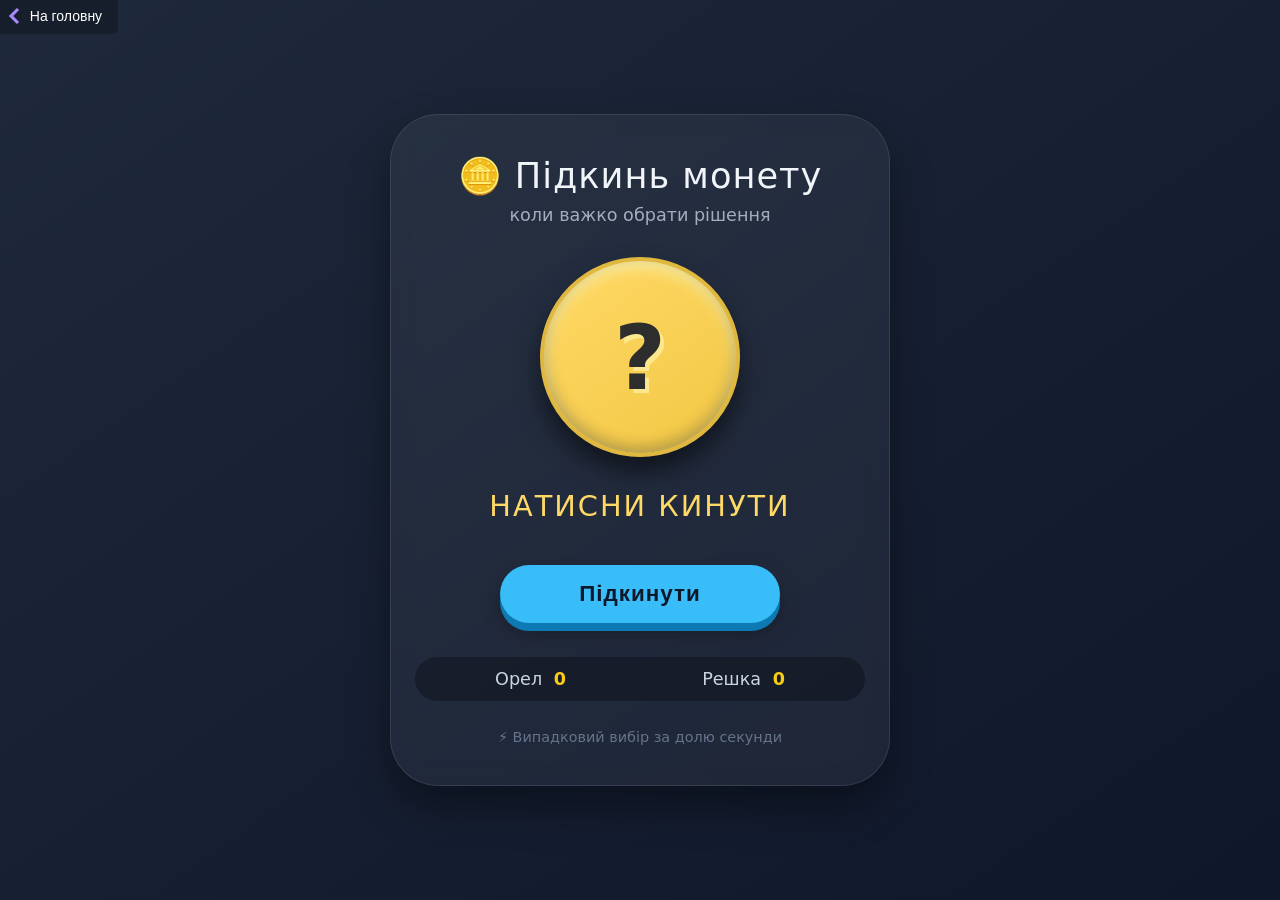
<file: moneta/index.html>
<!DOCTYPE html>
<html lang="uk">
<head>
  <meta charset="UTF-8">
  <meta name="viewport" content="width=device-width, initial-scale=1.0">
  <title>Підкинути монету</title>
  <style>
    * {
      box-sizing: border-box;
      margin: 0;
      padding: 0;
    }

    body {
      font-family: 'Segoe UI', Roboto, system-ui, sans-serif;
      background: linear-gradient(145deg, #1e293b 0%, #0f172a 100%);
      color: #f1f5f9;
      min-height: 100vh;
      display: flex;
      justify-content: center;
      align-items: center;
      margin: 0;
      padding: 16px;
    }

    .coin-container {
      background: rgba(255, 255, 255, 0.05);
      backdrop-filter: blur(10px);
      -webkit-backdrop-filter: blur(10px);
      border: 1px solid rgba(255, 255, 255, 0.1);
      border-radius: 48px;
      padding: 40px 24px;
      max-width: 500px;
      width: 100%;
      box-shadow: 0 20px 40px rgba(0, 0, 0, 0.4);
      text-align: center;
    }

    h1 {
      font-size: 2.2rem;
      font-weight: 500;
      margin-bottom: 8px;
      letter-spacing: 1px;
    }

    .subtitle {
      color: #a0afc0;
      margin-bottom: 32px;
      font-size: 1.1rem;
    }

    .coin {
      width: 200px;
      height: 200px;
      margin: 0 auto 32px;
      border-radius: 50%;
      background: linear-gradient(145deg, #ffd966, #f2c744);
      box-shadow: 0 15px 25px rgba(0,0,0,0.5), inset 0 -5px 15px rgba(0,0,0,0.3), inset 0 5px 15px rgba(255,255,200,0.8);
      display: flex;
      align-items: center;
      justify-content: center;
      transition: transform 0.6s ease, box-shadow 0.2s;
      cursor: pointer;
      color: #2d2d2d;
      font-size: 2.8rem;
      font-weight: bold;
      text-shadow: 2px 2px 0 rgba(255,255,200,0.5);
      border: 4px solid #e0b840;
      user-select: none;
    }

    .coin.flipping {
      transform: rotateY(360deg);
    }

    .coin span {
      display: block;
      transform: scale(2);
    }

    .result-text {
      font-size: 1.8rem;
      font-weight: 500;
      margin: 20px 0 28px;
      min-height: 3rem;
      color: #ffd966;
      text-transform: uppercase;
      letter-spacing: 2px;
    }

    .flip-btn {
      background: #38bdf8;
      border: none;
      color: #0f172a;
      font-size: 1.4rem;
      font-weight: 600;
      padding: 16px 40px;
      border-radius: 60px;
      cursor: pointer;
      box-shadow: 0 8px 0 #0e7ab3, 0 10px 20px rgba(0,0,0,0.3);
      transition: all 0.08s linear;
      margin-bottom: 24px;
      width: 100%;
      max-width: 280px;
      letter-spacing: 1px;
    }

    .flip-btn:active {
      transform: translateY(8px);
      box-shadow: 0 0 0 #0e7ab3, 0 5px 15px rgba(0,0,0,0.3);
    }

    .stats {
      display: flex;
      justify-content: space-around;
      background: rgba(0, 0, 0, 0.3);
      border-radius: 50px;
      padding: 12px;
      font-size: 1.1rem;
      color: #cbd5e1;
      margin-top: 10px;
    }

    .stats span {
      font-weight: 700;
      color: #facc15;
      margin-left: 6px;
    }

    .footer-note {
      margin-top: 28px;
      font-size: 0.9rem;
      color: #64748b;
    }

    @media (max-width: 480px) {
      h1 { font-size: 1.8rem; }
      .coin { width: 160px; height: 160px; font-size: 2.2rem; }
      .flip-btn { font-size: 1.2rem; padding: 14px 20px; }
    }
  </style>
</head>
<body>

<a href="https://pushchyna.github.io/pushtools.html" style="position: fixed; 
z-index: 9999; background: #0000003b; color: #fff; padding: 8px 16px 10px 6px; 
text-decoration: none; border-radius: 0px 0px 6px 0px; 
font-family: Arial, sans-serif; font-size: 14px; display: flex; top: 0; left: 0;">
<svg version="1.1" xmlns="http://www.w3.org/2000/svg" 
xmlns:xlink="http://www.w3.org/1999/xlink" width="16" height="16" viewBox="0 0 16 16" >
<path fill="#a78bfa" d="M2.9 8l8-8 2.2 2.1-5.9 5.9 5.9 5.9-2.2 2.1z"></path>
</svg>&nbsp; На головну</a>

  <div class="coin-container">
    <h1>🪙 Підкинь монету</h1>
    <div class="subtitle">коли важко обрати рішення</div>

    <!-- Сама "монета" -->
    <div class="coin" id="coin">
      <span id="coinSymbol">?</span>
    </div>

    <!-- Результат текстом -->
    <div class="result-text" id="resultMessage">Натисни кинути</div>

    <!-- Кнопка кидка -->
    <button class="flip-btn" id="flipButton">Підкинути</button>

    <!-- Лічильник орлів/решок (просто для цікавості) -->
    <div class="stats">
      <div>Орел <span id="headsCount">0</span></div>
      <div>Решка <span id="tailsCount">0</span></div>
    </div>

    <div class="footer-note">⚡ Випадковий вибір за долю секунди</div>
  </div>

  <script>
    (function() {
      const coin = document.getElementById('coin');
      const coinSymbol = document.getElementById('coinSymbol');
      const resultMsg = document.getElementById('resultMessage');
      const headsSpan = document.getElementById('headsCount');
      const tailsSpan = document.getElementById('tailsCount');
      const flipBtn = document.getElementById('flipButton');

      let heads = 0;
      let tails = 0;
      let isFlipping = false;

      // Функція, яка "кидає" монету
      function flipCoin() {
        if (isFlipping) return; // запобігаємо спаму

        isFlipping = true;
        coin.classList.add('flipping');

        // Випадковий результат (0 - орел, 1 - решка)
        const random = Math.random() < 0.5 ? 0 : 1;

        // Через 300 мс (половина анімації) міняємо символ, щоб збігалося із закінченням оберту
        setTimeout(() => {
          if (random === 0) {
            coinSymbol.innerText = '🦅';  // орел
            resultMsg.innerText = 'Орел';
            heads++;
            headsSpan.innerText = heads;
          } else {
            coinSymbol.innerText = '💲';  // решка (або можна використати "🌙" або "T")
            resultMsg.innerText = 'Решка';
            tails++;
            tailsSpan.innerText = tails;
          }
        }, 300);

        // Забираємо клас анімації через 600ms (повний оберт)
        setTimeout(() => {
          coin.classList.remove('flipping');
          isFlipping = false;
        }, 600);
      }

      // Обробник кнопки
      flipBtn.addEventListener('click', flipCoin);

      // Також можна кидати кліком на саму монету
      coin.addEventListener('click', flipCoin);

      // Початковий стан (не обов'язково, але можна одразу показати випадковий?)
      // За бажанням можна зробити автоматичний кидок при завантаженні:
      // window.addEventListener('load', flipCoin);
    })();
  </script>
</body>
</html>
</file>
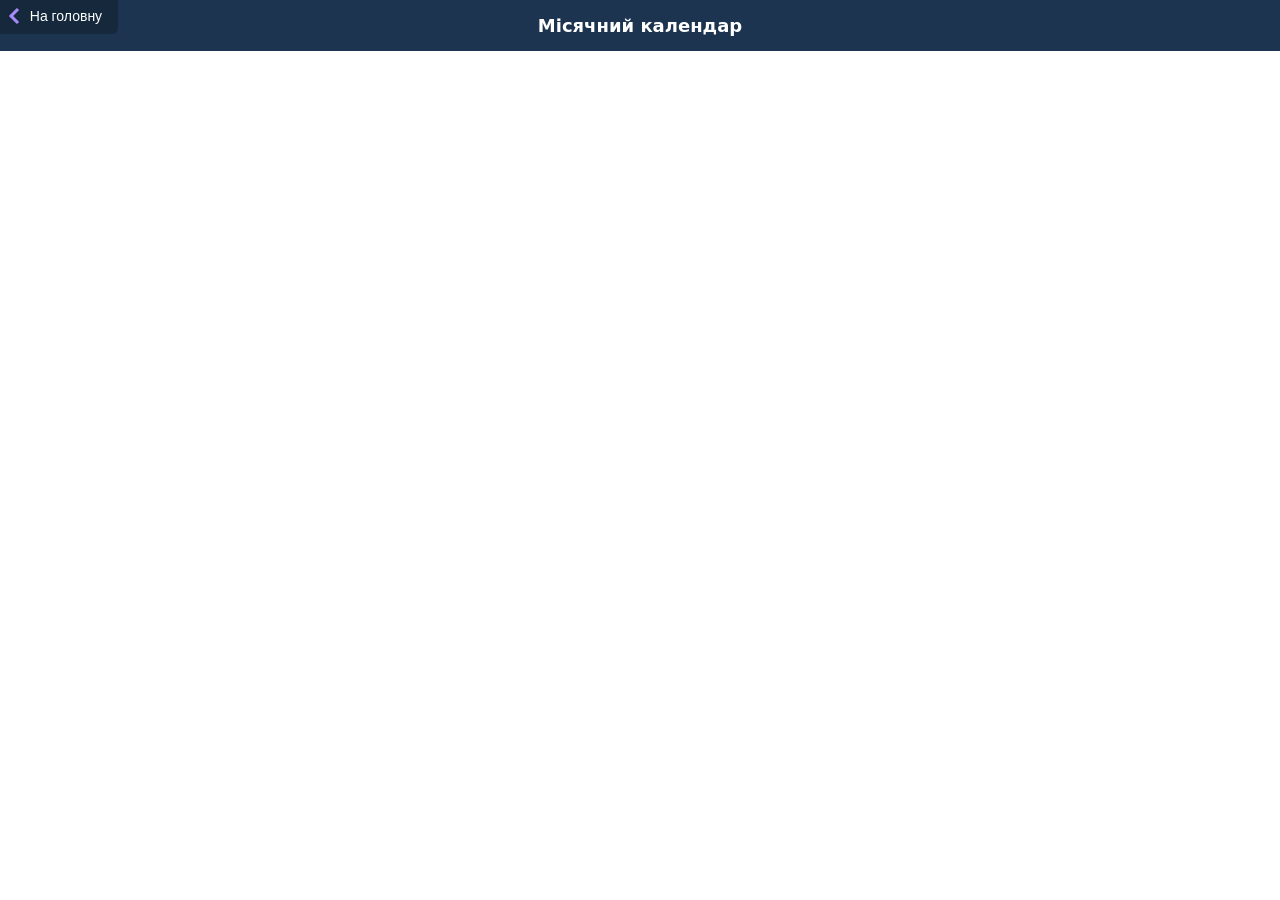
<file: moon/index.html>
<!DOCTYPE html>
<html lang="uk">
<head>
<meta charset="UTF-8">
<meta name="viewport" content="width=device-width, initial-scale=1.0">
<title>Місячний календар</title>

<style>
* {
  box-sizing: border-box;
}

body {
  margin: 0;
  font-family: system-ui, -apple-system, sans-serif;
  background: #fff;
  color: #fff;
}

.header {
  text-align: center;
  padding: 15px;
  font-size: 18px;
  font-weight: 600;
  background: #1c344f;
}

.wrapper {
  position: relative;
  width: 100%;
  height: calc(100vh - 60px);
  overflow: hidden;
}

/* Головна магія масштабу */
.iframe-container {
  width: 100%;
  height: 100%;
  transform-origin: top left;
}

/* Десктоп */
@media (min-width: 768px) {
  .iframe-container {
    transform: scale(1);
  }
}

/* Телефон */
@media (max-width: 767px) {
  .iframe-container {
    transform: scale(1.0); /* можна 1.3 або 1.4 якщо треба більший текст */
  }
}

iframe {
  width: 100%;
  height: 100%;
  border: none;
}

</style>
</head>

<body>

<a href="https://pushchyna.github.io/pushtools.html" style="position: fixed; 
z-index: 9999; background: #0000003b; color: #fff; padding: 8px 16px 10px 6px; 
text-decoration: none; border-radius: 0px 0px 6px 0px; 
font-family: Arial, sans-serif; font-size: 14px; display: flex;">
<svg version="1.1" xmlns="http://www.w3.org/2000/svg" 
xmlns:xlink="http://www.w3.org/1999/xlink" width="16" height="16" viewBox="0 0 16 16" >
<path fill="#a78bfa" d="M2.9 8l8-8 2.2 2.1-5.9 5.9 5.9 5.9-2.2 2.1z"></path>
</svg>&nbsp; На головну</a>

<div class="header">
  Місячний календар
</div>

<div class="wrapper">
  <div class="iframe-container">
    <iframe src="https://vlisi.com.ua/scriptmoon_v1.6/index.php"></iframe>
  </div>
</div>

</body>
</html>
</file>
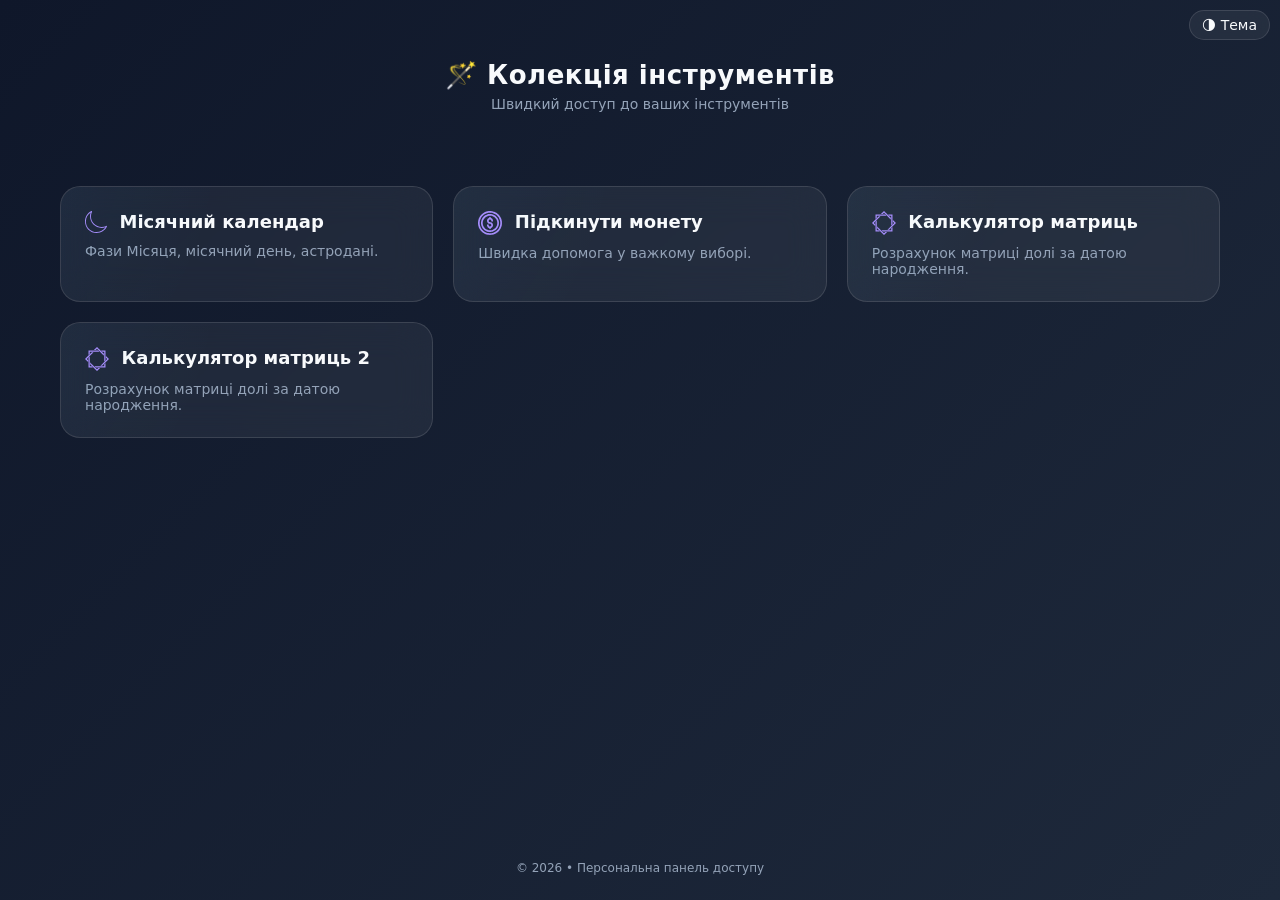
<file: pushtools.html>
<!DOCTYPE html>
<html lang="uk">
<head>
<meta charset="UTF-8">
<meta name="viewport" content="width=device-width, initial-scale=1.0">
<title>Колекція інструментів</title>
<link rel="icon" href="data:image/svg+xml,
<svg xmlns=%22http://www.w3.org/2000/svg%22 viewBox=%220 0 100 100%22>
<text y=%22.9em%22 font-size=%2290%22>🪄</text>
</svg>">
<style>
:root {
  --bg1: #0f172a;
  --bg2: #1e293b;
  --glass: rgba(255,255,255,0.06);
  --border: rgba(255,255,255,0.12);
  --text: #f8fafc;
  --muted: #94a3b8;
  --accent: #38bdf8;
}

body.light {
  --bg1: #f1f5f9;
  --bg2: #e2e8f0;
  --glass: rgba(255,255,255,0.7);
  --border: rgba(0,0,0,0.08);
  --text: #0f172a;
  --muted: #475569;
  --accent: #2563eb;
}

* { box-sizing: border-box; }

body {
  margin: 0;
  font-family: system-ui, -apple-system, sans-serif;
  background: linear-gradient(135deg, var(--bg1), var(--bg2));
  color: var(--text);
  min-height: 100vh;
  transition: 0.3s ease;
  display: grid;
  grid-template-rows: auto 1fr auto;
}

header {
  padding: 60px 20px 40px;
  text-align: center;
  position: relative;
}

header h1 {
  margin: 0;
  font-size: 26px;
  letter-spacing: 0.5px;
}

header p {
  margin-top: 6px;
  font-size: 14px;
  color: var(--muted);
}

.theme-toggle {
  position: absolute;
  top: 10px;
  right: 10px;
  background: var(--glass);
  border: 1px solid var(--border);
  backdrop-filter: blur(12px);
  border-radius: 50px;
  padding: 6px 12px;
  cursor: pointer;
  font-size: 14px;
}

.container {
  max-width: 1200px;
  margin: 0 auto;          /* змінено: прибрано auto зверху/знизу */
  padding: 20px;
  width: 100%;
}

.grid {
  display: grid;
  grid-template-columns: repeat(auto-fill, minmax(300px, 1fr));
  gap: 20px;
}

.card {
  background: var(--glass);
  border: 1px solid var(--border);
  backdrop-filter: blur(18px);
  border-radius: 20px;
  padding: 24px;
  text-decoration: none;
  color: inherit;
  transition: 0.3s ease;
  position: relative;
  overflow: hidden;
}

.card::before {
  content: "";
  position: absolute;
  width: 150%;
  height: 150%;
  background: radial-gradient(circle at top left, var(--accent), transparent 60%);
  opacity: 0.08;
  top: -50%;
  left: -50%;
  transition: 0.4s ease;
}

.card:hover {
  transform: translateY(-6px);
  border-color: var(--accent);
}

.card:hover::before {
  opacity: 0.18;
}

.card h2 {
  margin: 0 0 10px 0;
  font-size: 18px;
}

.card p {
  margin: 0;
  font-size: 14px;
  color: var(--muted);
}

.badge {
  display: inline-block;
  margin-top: 12px;
  font-size: 12px;
  padding: 4px 10px;
  border-radius: 50px;
  background: var(--accent);
  color: #fff;
}

footer {
  text-align: center;
  padding: 25px;
  font-size: 12px;
  color: var(--muted);
}

@media (max-width: 480px) {
  header h1 { font-size: 20px; }
  header { padding: 60px 20px 30px;}
}

</style>
</head>

<body>

<header>
  <h1>🪄 Колекція інструментів</h1>
  <p>Швидкий доступ до ваших інструментів</p>
  <div class="theme-toggle" onclick="toggleTheme()">🌗 Тема</div>
</header>

<div class="container">
  <div class="grid">

    <a href="https://pushchyna.github.io/moon/" class="card">
      <h2 style="display: flex;"><svg height="22px" width="22px" version="1.1" id="Capa_1" xmlns="http://www.w3.org/2000/svg" xmlns:xlink="http://www.w3.org/1999/xlink" viewBox="0 0 47.539 47.539" xml:space="preserve">
<g>
	<g>
		<path style="fill:#a78bfa;" d="M24.997,47.511C11.214,47.511,0,36.298,0,22.515C0,12.969,5.314,4.392,13.869,0.132
			c0.385-0.191,0.848-0.117,1.151,0.186s0.381,0.766,0.192,1.15C13.651,4.64,12.86,8.05,12.86,11.601
			c0,12.681,10.316,22.997,22.997,22.997c3.59,0,7.033-0.809,10.236-2.403c0.386-0.191,0.848-0.117,1.151,0.186
			c0.304,0.303,0.381,0.766,0.192,1.15C43.196,42.153,34.597,47.511,24.997,47.511z M12.248,3.372C5.862,7.608,2,14.709,2,22.515
			c0,12.68,10.316,22.996,22.997,22.996c7.854,0,14.981-3.898,19.207-10.343c-2.668,0.95-5.464,1.43-8.346,1.43
			c-13.783,0-24.997-11.214-24.997-24.997C10.861,8.761,11.327,6.005,12.248,3.372z"/>
	</g>
</g>
</svg>&nbsp; Місячний календар</h2>
      <p>Фази Місяця, місячний день, астродані.</p>
      <!-- span class="badge">Основний</span -->
    </a>
	
    <a href="https://pushchyna.github.io/moneta/" class="card">
      <h2 style="display: flex;">
	  <svg version="1.2" xmlns="http://www.w3.org/2000/svg" viewBox="0 0 448 448" width="24" height="24">
	<style>
		.s0 { fill: #a78bfa } 
	</style>
	<path id="Path 0" fill-rule="evenodd" class="s0" d="m229 0.54c10.18 0.22 23 1.11 28.5 1.96 5.5 0.86 15.4 2.93 22 4.6 6.6 1.67 16.27 4.63 21.5 6.57 5.23 1.94 14.45 5.91 20.5 8.84 6.05 2.92 15.05 7.86 20 10.98 4.95 3.12 13.27 8.86 18.5 12.76 5.23 3.9 15.16 12.75 22.08 19.67 6.92 6.92 15.77 16.86 19.67 22.08 3.9 5.22 9.64 13.55 12.76 18.5 3.12 4.95 8.05 13.95 10.95 20 2.9 6.05 6.68 14.71 8.41 19.25 1.72 4.54 4.68 14.21 6.57 21.5 1.9 7.29 4.24 18.2 5.22 24.25 1.3 8.08 1.77 16.7 1.77 32.5 0 15.8-0.47 24.42-1.77 32.5-0.98 6.05-3.35 17.07-5.28 24.5-1.93 7.43-5.37 18.23-7.63 24-2.27 5.77-6.53 15.23-9.48 21-2.95 5.77-8.67 15.45-12.72 21.5-4.04 6.05-10.93 15.27-15.31 20.5-4.38 5.23-12.18 13.52-17.35 18.43-5.16 4.91-13.44 11.96-18.39 15.67-4.95 3.71-13.05 9.29-18 12.41-4.95 3.12-13.95 8.06-20 10.98-6.05 2.93-15.27 6.9-20.5 8.84-5.23 1.94-14.9 4.88-21.5 6.54-6.6 1.65-16.95 3.81-23 4.79-8.1 1.3-16.68 1.77-32.5 1.77-15.8 0-24.42-0.47-32.5-1.77-6.05-0.98-17.07-3.35-24.5-5.28-7.43-1.93-18.22-5.37-24-7.63-5.78-2.27-15-6.41-20.5-9.21-5.5-2.79-14.5-8.03-20-11.63-5.5-3.6-14.5-10.17-20-14.6-5.5-4.42-14.39-12.61-19.75-18.18-5.36-5.57-12.86-14.29-16.67-19.38-3.81-5.09-9.47-13.3-12.59-18.25-3.12-4.95-8.05-13.95-10.96-20-2.92-6.05-6.89-15.27-8.83-20.5-1.94-5.23-4.71-14-6.14-19.5-1.44-5.5-3.51-15.4-4.6-22-1.09-6.6-2.26-18.75-2.6-27-0.37-8.95-0.13-20.24 0.58-28 0.66-7.15 2.33-18.63 3.72-25.5 1.39-6.88 4.23-17.68 6.31-24 2.08-6.32 5.99-16.45 8.69-22.5 2.71-6.05 7.72-15.72 11.15-21.5 3.42-5.78 9.88-15.45 14.36-21.5 4.47-6.05 13.8-16.67 20.73-23.6 6.93-6.93 17.55-16.26 23.6-20.73 6.05-4.48 15.72-10.94 21.5-14.36 5.78-3.43 15.45-8.44 21.5-11.14 6.05-2.7 15.5-6.39 21-8.19 5.5-1.81 13.82-4.17 18.5-5.26 4.68-1.09 11.43-2.51 15-3.16 3.57-0.64 10.32-1.57 15-2.05 4.68-0.49 16.82-0.7 27-0.47zm-47.75 36.37c-5.09 1.15-13.41 3.49-18.5 5.2-5.09 1.71-14.2 5.46-20.25 8.33-6.05 2.87-14.6 7.44-19 10.17-4.4 2.72-11.82 7.84-16.5 11.37-4.67 3.52-13.04 10.94-18.58 16.47-5.55 5.53-13.59 14.78-17.87 20.55-4.28 5.78-9.61 13.65-11.85 17.5-2.24 3.85-6.2 11.5-8.8 17-2.6 5.5-6.17 14.28-7.93 19.5-1.77 5.22-4.26 14.45-5.54 20.5-1.29 6.05-2.87 16.4-3.52 23-0.69 7.06-0.93 17.56-0.57 25.5 0.33 7.43 1.31 17.55 2.16 22.5 0.85 4.95 2.45 12.6 3.55 17 1.1 4.4 3.63 12.5 5.61 18 1.99 5.5 5.4 13.6 7.6 18 2.19 4.4 5.67 10.93 7.74 14.5 2.07 3.57 7.27 11.23 11.55 17 4.28 5.77 12.32 15.02 17.87 20.55 5.54 5.53 13.91 12.95 18.58 16.47 4.68 3.53 11.88 8.51 16 11.06 4.13 2.55 11.55 6.67 16.5 9.15 4.95 2.48 14.18 6.31 20.5 8.53 6.32 2.21 16.68 5.17 23 6.57 6.32 1.4 16.9 3.09 23.5 3.75 7.18 0.72 17.42 0.96 25.5 0.59 7.43-0.34 17.55-1.32 22.5-2.17 4.95-0.85 12.49-2.44 16.75-3.52 4.26-1.09 11.24-3.17 15.5-4.62 4.26-1.45 12.25-4.74 17.75-7.31 5.5-2.57 13.15-6.51 17-8.74 3.85-2.24 11.73-7.58 17.5-11.86 5.77-4.28 15.02-12.32 20.55-17.87 5.53-5.54 12.95-13.9 16.47-18.58 3.53-4.68 8.65-12.1 11.38-16.5 2.72-4.4 7.29-12.95 10.15-19 2.86-6.05 6.59-15.27 8.3-20.5 1.71-5.23 4.02-13.32 5.14-18 1.12-4.68 2.7-14.12 3.52-21 0.82-6.87 1.49-16.78 1.49-22 0-5.22-0.67-15.12-1.48-22-0.82-6.87-2.58-17-3.92-22.5-1.34-5.5-3.64-13.6-5.11-18-1.47-4.4-6.01-14.75-10.09-23-4.08-8.25-10.45-19.24-14.16-24.41-3.71-5.18-9.91-13.05-13.78-17.5-3.87-4.45-11.07-11.63-16-15.96-4.93-4.33-13.01-10.7-17.96-14.16-4.95-3.45-14.18-9-20.5-12.32-6.32-3.32-15.77-7.66-21-9.65-5.23-1.99-13.77-4.7-19-6.03-5.23-1.33-13.55-3.13-18.5-4-4.95-0.87-16.65-1.77-26-1.99-10.99-0.26-20.71 0.08-27.5 0.97-5.78 0.75-14.66 2.31-19.75 3.46zm41.25 19.26c5.5-0.09 14.05 0.3 19 0.85 4.95 0.55 12.6 1.72 17 2.6 4.4 0.87 12.5 3.08 18 4.91 5.5 1.82 13.38 4.85 17.5 6.73 4.13 1.87 11.1 5.58 15.5 8.24 4.4 2.66 11.15 7.18 15 10.06 3.85 2.87 10.33 8.31 14.39 12.08 4.07 3.77 10.19 10.24 13.61 14.36 3.42 4.13 8.45 10.88 11.18 15 2.73 4.13 6.55 10.43 8.48 14 1.93 3.57 5.35 11 7.61 16.5 2.26 5.5 5.24 14.5 6.63 20 1.39 5.5 3.09 13.38 3.78 17.5 0.69 4.13 1.26 15.38 1.26 25 0 9.63-0.57 20.88-1.26 25-0.69 4.13-2.39 12-3.78 17.5-1.39 5.5-4.37 14.5-6.63 20-2.26 5.5-5.69 12.93-7.62 16.5-1.94 3.57-5.76 9.88-8.49 14-2.73 4.13-6.99 9.98-9.48 13-2.49 3.02-6.81 7.9-9.6 10.83-2.79 2.94-8.45 8.16-12.58 11.62-4.12 3.45-11.77 9.08-17 12.51-5.23 3.42-13.55 8.15-18.5 10.51-4.95 2.35-13.05 5.68-18 7.38-4.95 1.71-13.05 3.99-18 5.07-4.95 1.08-13.95 2.5-20 3.15-6.49 0.7-16.13 0.94-23.5 0.57-6.87-0.33-15.43-1.09-19-1.67-3.57-0.58-10.78-2.13-16-3.43-5.22-1.31-13.1-3.8-17.5-5.53-4.4-1.74-12.05-5.21-17-7.71-4.95-2.51-12.37-6.81-16.5-9.57-4.12-2.75-10.87-7.83-15-11.29-4.12-3.45-9.79-8.67-12.58-11.61-2.79-2.93-7.13-7.81-9.62-10.83-2.5-3.02-6.95-9.1-9.88-13.5-2.93-4.4-7.67-12.73-10.54-18.5-2.87-5.77-6.78-15.23-8.7-21-1.91-5.77-4.19-14.1-5.06-18.5-0.88-4.4-2.05-12.05-2.6-17-0.55-4.95-1-12.82-1-17.5 0-4.68 0.45-12.55 1-17.5 0.55-4.95 1.72-12.6 2.6-17 0.87-4.4 3.15-12.72 5.06-18.5 1.92-5.78 5.83-15.22 8.7-21 2.87-5.78 7.61-14.1 10.54-18.5 2.93-4.4 7.38-10.47 9.88-13.5 2.49-3.03 6.83-7.9 9.62-10.83 2.79-2.94 8.46-8.16 12.58-11.61 4.13-3.46 10.88-8.51 15-11.24 4.13-2.73 10.43-6.55 14-8.48 3.57-1.93 11-5.35 16.5-7.61 5.5-2.26 14.5-5.24 20-6.63 5.5-1.39 13.15-2.98 17-3.54 3.85-0.56 8.57-1.18 10.5-1.38 1.93-0.2 8-0.43 13.5-0.51zm-31 35.92c-4.95 1.19-13.05 3.81-18 5.81-4.95 2-11.93 5.27-15.5 7.26-3.57 2-10.32 6.45-15 9.89-4.68 3.44-11.65 9.45-15.5 13.35-3.85 3.91-9.35 10.25-12.22 14.1-2.87 3.85-7.14 10.38-9.5 14.5-2.35 4.13-5.9 11.55-7.89 16.5-2 4.95-4.57 12.82-5.73 17.5-1.15 4.68-2.56 12.32-3.13 17-0.57 4.68-1.03 11.88-1.03 16 0 4.13 0.46 11.32 1.03 16 0.57 4.68 1.98 12.32 3.13 17 1.16 4.68 3.73 12.55 5.73 17.5 1.99 4.95 5.54 12.38 7.89 16.5 2.36 4.13 6.62 10.65 9.47 14.5 2.86 3.85 8.83 10.6 13.27 15 4.45 4.4 11.66 10.55 16.03 13.67 4.37 3.12 11.77 7.7 16.45 10.18 4.68 2.47 13 6.04 18.5 7.93 5.5 1.89 14.05 4.28 19 5.3 6.67 1.38 13.27 1.86 25.5 1.85 11.36 0 19.15-0.53 25-1.69 4.68-0.92 13.23-3.31 19-5.31 5.77-2 13.2-5 16.5-6.66 3.3-1.67 9.15-5.05 13-7.52 3.85-2.47 10.6-7.51 15-11.2 4.4-3.68 10.98-10.27 14.62-14.62 3.64-4.36 8.64-11.08 11.12-14.93 2.48-3.85 5.86-9.7 7.53-13 1.66-3.3 4.58-10.5 6.48-16 1.91-5.5 4.31-14.05 5.33-19 1.38-6.65 1.86-13.3 1.86-25.5 0-12.2-0.48-18.85-1.86-25.5-1.02-4.95-3.42-13.5-5.33-19-1.9-5.5-4.82-12.7-6.48-16-1.67-3.3-5.05-9.15-7.52-13-2.47-3.85-7.51-10.6-11.2-15-3.68-4.4-10.27-10.98-14.62-14.62-4.36-3.64-11.3-8.79-15.43-11.44-4.12-2.66-11.1-6.49-15.5-8.53-4.4-2.03-11.37-4.82-15.5-6.2-4.12-1.38-11.32-3.26-16-4.18-4.68-0.92-14.8-1.84-22.5-2.04-7.7-0.21-16.93 0.03-20.5 0.52-3.57 0.5-10.55 1.88-15.5 3.08zm32.25 19.95c1.79-0.02 4.71 0.58 6.5 1.33 1.79 0.76 4.38 2.61 5.75 4.12 1.38 1.5 2.95 4.75 3.5 7.22 0.88 3.95 1.47 4.66 5 6.04 2.2 0.86 7.12 3.63 10.93 6.15 3.81 2.53 8.65 6.63 10.75 9.1 2.1 2.47 5.36 7.43 7.25 11 1.9 3.57 4.15 9.2 5.01 12.5 0.86 3.3 1.55 8.7 1.53 12-0.02 4.06-0.67 7.13-2.01 9.5-1.08 1.93-3.66 4.5-5.72 5.72-2.24 1.32-5.45 2.23-7.99 2.25-2.34 0.02-5.6-0.65-7.25-1.47-1.65-0.82-4.11-2.96-5.47-4.75-1.74-2.29-2.73-5.32-3.36-10.25-0.48-3.85-1.45-8.13-2.15-9.5-0.7-1.37-2.34-3.96-3.65-5.75-1.3-1.79-4.62-4.37-7.37-5.75-3.72-1.86-6.6-2.5-11.25-2.51-5.28-0.01-7.09 0.49-11.71 3.25-3.73 2.22-6.43 4.83-8.5 8.2-2.19 3.57-3.14 6.49-3.39 10.5-0.2 3.06 0.25 7.56 1 9.99 0.74 2.44 2.96 6.27 4.93 8.5 1.97 2.24 5.34 4.93 7.5 5.98 2.29 1.12 7.66 2.26 12.92 2.75 4.95 0.46 11.25 1.56 14 2.46 2.75 0.89 7.65 3.03 10.89 4.75 3.23 1.72 8.41 5.66 11.5 8.76 3.08 3.09 7.06 8.04 8.84 11 1.78 2.95 4.2 8.07 5.38 11.37 1.31 3.68 2.33 9.48 2.64 15 0.3 5.44-0.01 11.37-0.78 15-0.7 3.3-3.09 9.6-5.32 14-2.67 5.26-6.13 10.08-10.1 14.05-4.13 4.13-8.82 7.47-14.76 10.5-8.39 4.29-8.73 4.6-9.33 8.45-0.43 2.77-1.75 5.12-4.29 7.64-2.43 2.42-5.02 3.89-7.67 4.37-2.2 0.39-5.46 0.44-7.25 0.1-1.79-0.33-4.86-2.07-6.83-3.86-2.51-2.28-3.93-4.7-4.75-8.09-1.05-4.33-1.6-5.01-5.17-6.41-2.2-0.86-7.12-3.63-10.93-6.15-3.81-2.53-8.65-6.62-10.75-9.1-2.1-2.48-5.36-7.43-7.25-11-1.9-3.57-4.15-9.2-5.01-12.5-0.86-3.3-1.56-8.7-1.55-12 0.02-4.35 0.64-7.07 2.26-9.9 1.22-2.14 3.8-4.73 5.73-5.75 1.93-1.02 5.53-1.87 8-1.88 3.04-0.02 5.62 0.71 7.94 2.25 1.9 1.25 4.34 3.85 5.43 5.78 1.09 1.93 2.34 6.43 2.77 10 0.53 4.38 1.71 7.97 3.61 11 1.8 2.87 4.8 5.68 8.29 7.76 4.62 2.76 6.43 3.26 11.71 3.25 4.65-0.01 7.53-0.65 11.25-2.51 2.75-1.37 6.1-3.96 7.44-5.75 1.34-1.79 3.14-4.94 4-7 0.86-2.06 1.55-5.89 1.54-8.5-0.01-2.61-0.57-6.51-1.25-8.67-0.67-2.15-2.84-5.75-4.81-8-1.97-2.24-5.34-4.94-7.5-5.99-2.29-1.12-7.66-2.26-12.92-2.75-4.95-0.46-11.7-1.72-15-2.81-3.3-1.08-8.7-3.75-12-5.91-3.3-2.16-7.17-4.99-8.61-6.28-1.43-1.29-4.21-4.37-6.18-6.84-1.97-2.47-4.91-7.43-6.52-11-1.62-3.57-3.45-8.86-4.07-11.75-0.62-2.89-1.12-8.51-1.13-12.5 0-3.99 0.71-9.95 1.57-13.25 0.86-3.3 3.11-8.93 5.01-12.5 1.89-3.57 5.26-8.61 7.49-11.19 2.24-2.58 7.07-6.68 10.75-9.1 3.68-2.42 8.49-5.1 10.69-5.96 3.53-1.38 4.12-2.09 5-6.04 0.55-2.47 1.92-5.75 3.04-7.3 1.12-1.55 3.59-3.38 5.5-4.07 1.9-0.69 4.92-1.28 6.71-1.3z"/>
</svg>&nbsp; Підкинути монету</h2>
      <p>Швидка допомога у важкому виборі.</p>
    </a>

    <a href="https://pushchyna.github.io/matrix_calculator/" class="card">
      <h2 style="display: flex;"><svg version="1.2" xmlns="http://www.w3.org/2000/svg" viewBox="0 0 774 774" width="24" height="24">
	<path fill="#a78bfa" id="Path 0" class="s0" d="m336.5 50l-50 50 57-0.01 43.51-43.49c170.1 170.11 219.83 219.5 220.24 219.5 0.41 0 0.75-12.49 0.75-27.75l-0.01-27.75c-170.88-170.89-220.72-220.5-220.99-220.5-0.28 0-23.01 22.5-50.5 50zm-226.49 226.5l-110.51 110.49 100.5 100.51-0.01-57-43.49-43.51c170.11-170.1 219.5-219.83 219.5-220.24 0-0.41-12.48-0.75-27.74-0.75h-27.74zm563.99 38.5l0.01 28.5 43.49 43.51c-170.11 170.11-219.5 219.83-219.5 220.24 0 0.42 12.49 0.75 27.75 0.75h27.75l221-221-100.5-100.5zm-508 210.75v27.75l220.99 221 100.5-100.5h-56.67l-43.83 43.5c-170.11-170.11-219.83-219.5-220.24-219.5-0.42 0-0.75 12.49-0.75 27.75zm-53.01-341.5v71.25l41.01-41v-60.5l311.5 0.01-41-41.01h-311.5zm426-50.75l20.5 20.51 60.5-0.01-0.01 311.5 41.02-41-0.01-311.5h-142.5zm-406.5 196.26l-19.98 19.75 0.48 311.49h142.5l-41-41.01-60.5 0.01c0-240.25-0.34-310-0.76-310-0.42 0-9.75 8.89-20.74 19.76zm507.5 209.5l-20.48 20.25 0.48 60.49c-240.25 0-310 0.33-310 0.75-0.01 0.41 8.88 9.63 19.75 20.49l19.75 19.75 311.5 0.01c0-110.05-0.12-142-0.26-142-0.14 0-9.48 9.11-20.74 20.26z"/>
</svg>&nbsp; Калькулятор матриць</h2>
      <p>Розрахунок матриці долі за датою народження.</p>
    </a>

    <a href="https://pushchyna.github.io/matrix_calculator2/" class="card">
      <h2 style="display: flex;"><svg version="1.2" xmlns="http://www.w3.org/2000/svg" viewBox="0 0 774 774" width="24" height="24">
	<path fill="#a78bfa" id="Path 0" class="s0" d="m336.5 50l-50 50 57-0.01 43.51-43.49c170.1 170.11 219.83 219.5 220.24 219.5 0.41 0 0.75-12.49 0.75-27.75l-0.01-27.75c-170.88-170.89-220.72-220.5-220.99-220.5-0.28 0-23.01 22.5-50.5 50zm-226.49 226.5l-110.51 110.49 100.5 100.51-0.01-57-43.49-43.51c170.11-170.1 219.5-219.83 219.5-220.24 0-0.41-12.48-0.75-27.74-0.75h-27.74zm563.99 38.5l0.01 28.5 43.49 43.51c-170.11 170.11-219.5 219.83-219.5 220.24 0 0.42 12.49 0.75 27.75 0.75h27.75l221-221-100.5-100.5zm-508 210.75v27.75l220.99 221 100.5-100.5h-56.67l-43.83 43.5c-170.11-170.11-219.83-219.5-220.24-219.5-0.42 0-0.75 12.49-0.75 27.75zm-53.01-341.5v71.25l41.01-41v-60.5l311.5 0.01-41-41.01h-311.5zm426-50.75l20.5 20.51 60.5-0.01-0.01 311.5 41.02-41-0.01-311.5h-142.5zm-406.5 196.26l-19.98 19.75 0.48 311.49h142.5l-41-41.01-60.5 0.01c0-240.25-0.34-310-0.76-310-0.42 0-9.75 8.89-20.74 19.76zm507.5 209.5l-20.48 20.25 0.48 60.49c-240.25 0-310 0.33-310 0.75-0.01 0.41 8.88 9.63 19.75 20.49l19.75 19.75 311.5 0.01c0-110.05-0.12-142-0.26-142-0.14 0-9.48 9.11-20.74 20.26z"/>
</svg>&nbsp; Калькулятор матриць 2</h2>
      <p>Розрахунок матриці долі за датою народження.</p>
    </a>

  </div>
</div>

<footer>
  © 2026 • Персональна панель доступу
</footer>

<script>
function toggleTheme() {
  document.body.classList.toggle("light");
  localStorage.setItem("theme", document.body.classList.contains("light") ? "light" : "dark");
}

if (localStorage.getItem("theme") === "light") {
  document.body.classList.add("light");
}
</script>

</body>
</html>
</file>
